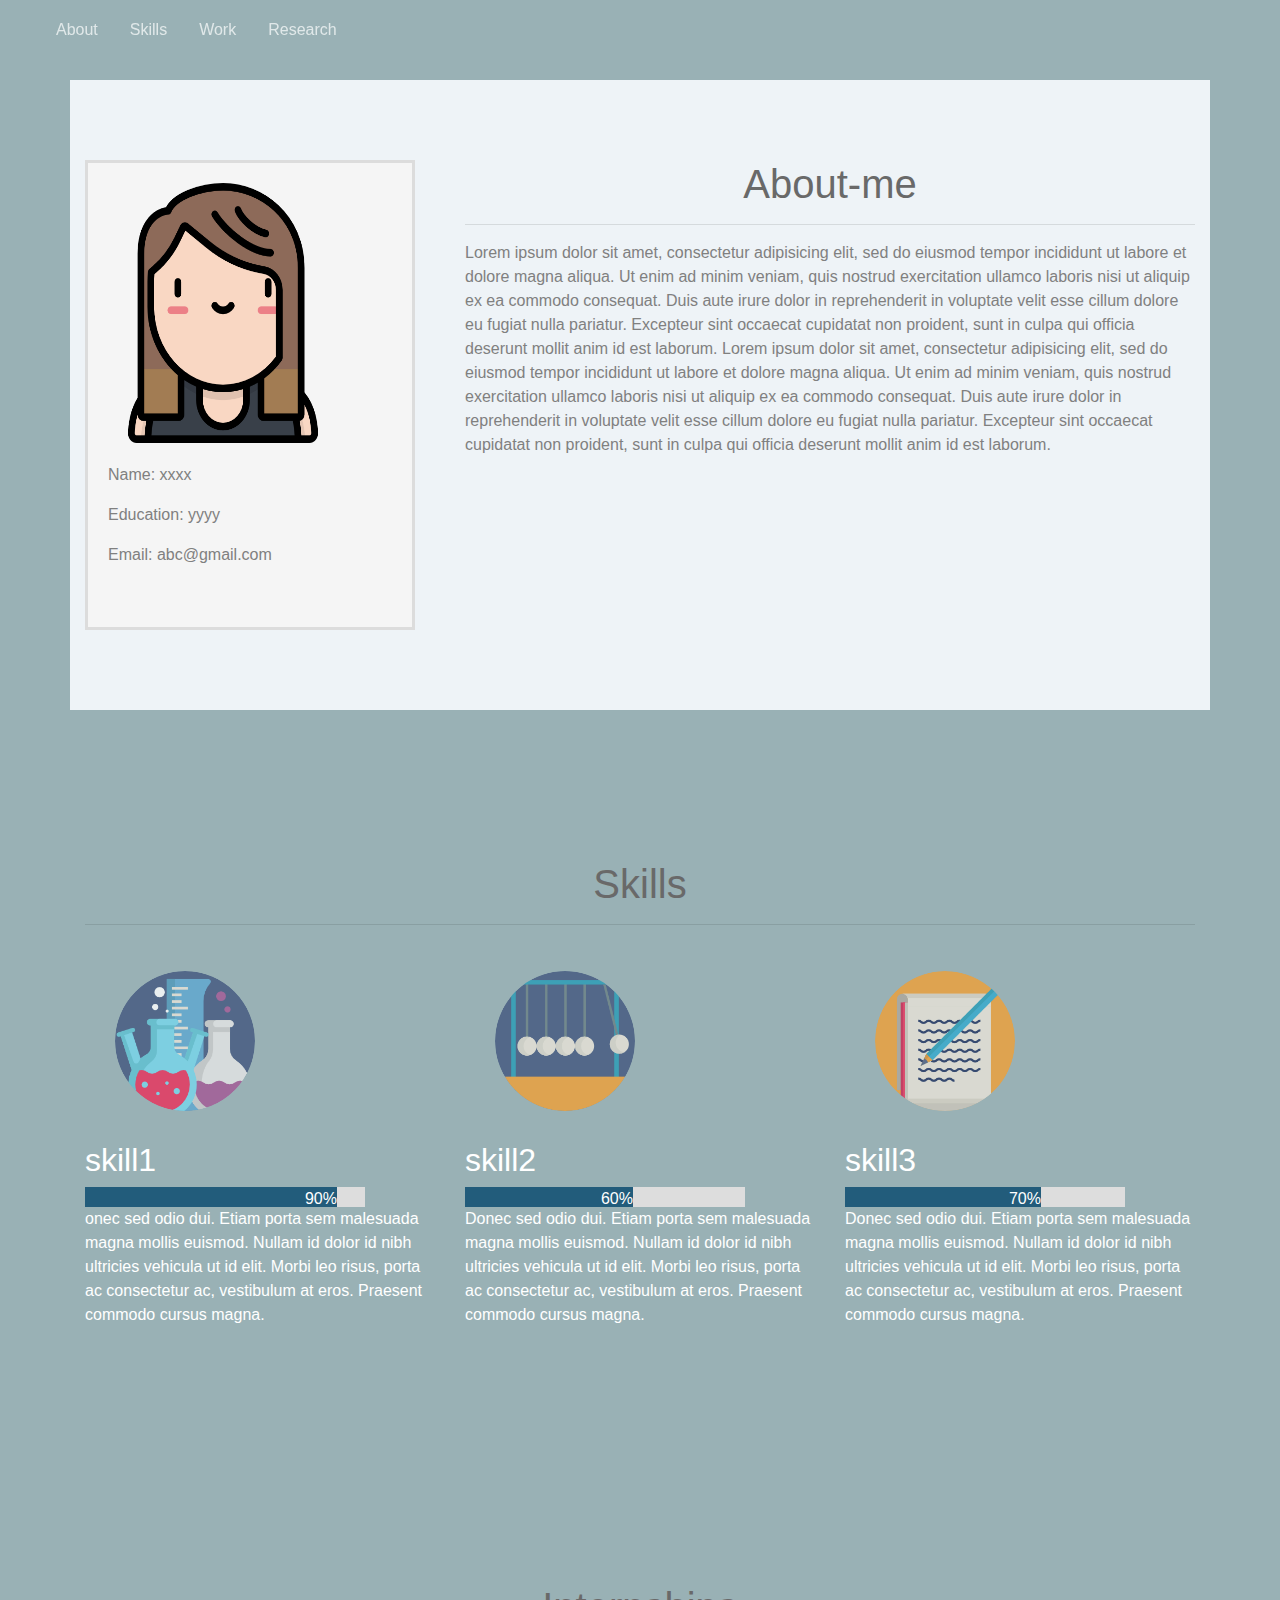
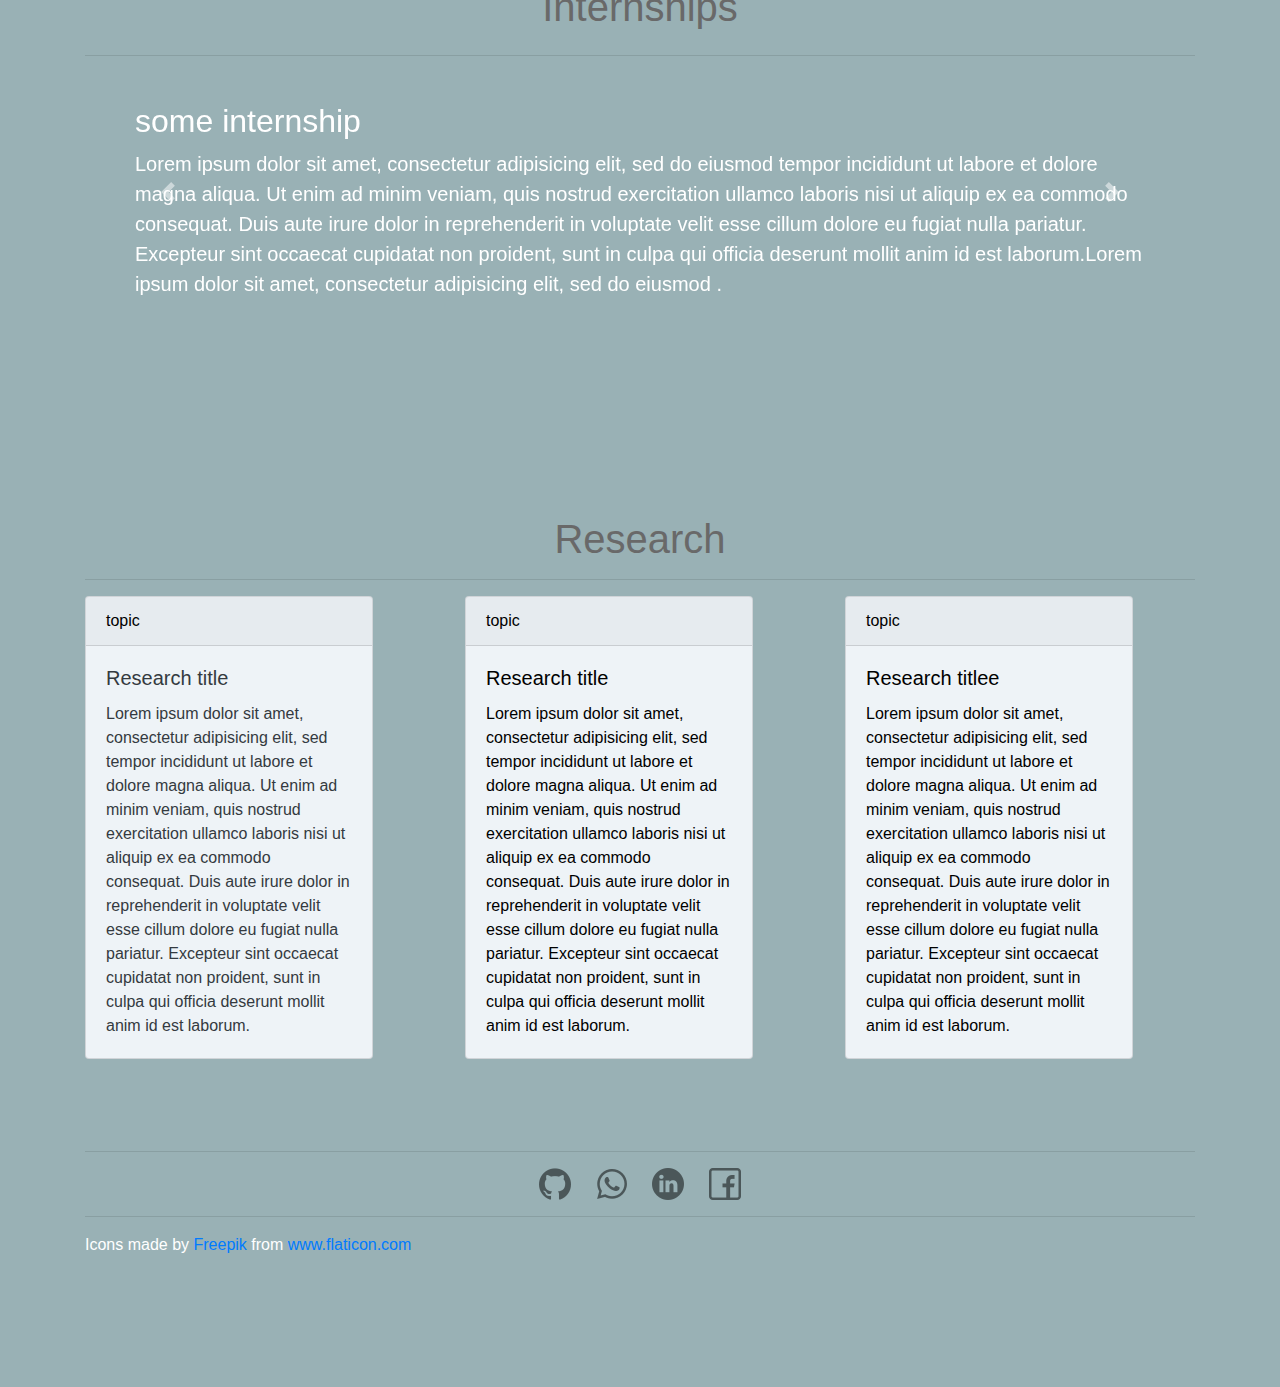
<file: BootStrap-project/index.html>
<!DOCTYPE html>
<html lang="en">
  <head>
    <!-- Required meta tags -->
    <meta charset="utf-8">
    <meta name="viewport" content="width=device-width, initial-scale=1, shrink-to-fit=no">

    <!-- Bootstrap CSS -->
    <link rel="stylesheet" href="https://stackpath.bootstrapcdn.com/bootstrap/4.4.1/css/bootstrap.min.css" integrity="sha384-Vkoo8x4CGsO3+Hhxv8T/Q5PaXtkKtu6ug5TOeNV6gBiFeWPGFN9MuhOf23Q9Ifjh" crossorigin="anonymous">

    <!-- custom css -->
    <link rel="stylesheet" type="text/css" href="stylesheet.css">
    <title>Resume Template</title>
  </head>
  <body>
    <!--nav bar-->
    <header>
      <ul class="nav fixed-top nav-custom">
        <li class="nav-item">
          <a class="nav-link active custom-style" href="#sec1">About</a>
        </li>
        <li class="nav-item">
          <a class="nav-link custom-style" href="#sec2">Skills</a>
        </li>
        <li class="nav-item">
          <a class="nav-link custom-style" href="#sec3">Work</a>
        </li>
         <li class="nav-item">
          <a class="nav-link custom-style" href="#sec4">Research</a>
        </li>
      </ul>
      </nav>
    </header>
    <!--nac bar end-->


    <div class="container">
    <!--intro start-->
    <div id = "sec1">
        <div class="row featurette intro-wrapper">
            <div class="col-md-4">
              <div class="profile-box details">
                <img src="images/profile.png">
                <p>Name: xxxx</p>
                <p>Education: yyyy</p>
                <p>Email: abc@gmail.com</p>
              </div>
            </div>
            <div class="col-md-8 about-me-wrapper">
              <h1>About-me</h1>
              <hr>
              <p>Lorem ipsum dolor sit amet, consectetur adipisicing elit, sed do eiusmod
                 tempor incididunt ut labore et dolore magna aliqua. Ut enim ad minim veniam,
                 quis nostrud exercitation ullamco laboris nisi ut aliquip ex ea commodo
                 consequat. Duis aute irure dolor in reprehenderit in voluptate velit esse
                 cillum dolore eu fugiat nulla pariatur. Excepteur sint occaecat cupidatat non
                 proident, sunt in culpa qui officia deserunt mollit anim id est laborum.
                 Lorem ipsum dolor sit amet, consectetur adipisicing elit, sed do eiusmod
                 tempor incididunt ut labore et dolore magna aliqua. Ut enim ad minim veniam,
                 quis nostrud exercitation ullamco laboris nisi ut aliquip ex ea commodo
                 consequat. Duis aute irure dolor in reprehenderit in voluptate velit esse
                 cillum dolore eu fugiat nulla pariatur. Excepteur sint occaecat cupidatat non
                 proident, sunt in culpa qui officia deserunt mollit anim id est laborum.</p>
            </div>
        </div>
    </div>
    <!--intro end-->


    <div class="skill-set" id = "sec2">
    <h1>Skills</h1>
    <hr>
    <!-- Three columns of text below the carousel -->
      <div class="row ">
        <div class="col-lg-4 skill-content-wrapper">
          <div class= "skill-img-wrapper"><img src="images/skill1.png"></div>
          <h2>skill1</h2>
          <div class="skill-bar">
            <div class="skills skill1">90%</div>
          </div>
          <p>onec sed odio dui. Etiam porta sem malesuada magna mollis euismod. Nullam id dolor id nibh ultricies vehicula ut id elit. Morbi leo risus, porta ac consectetur ac, vestibulum at eros. Praesent commodo cursus magna.</p>
        </div><!-- /.col-lg-4 -->
        <div class="col-lg-4 skill-content-wrapper">
          <div class= "skill-img-wrapper"><img src="images/skill2.png"></div>
          <h2>skill2</h2>
          <div class="skill-bar">
            <div class="skills skill2">60%</div>
          </div>
          <p>Donec sed odio dui. Etiam porta sem malesuada magna mollis euismod. Nullam id dolor id nibh ultricies vehicula ut id elit. Morbi leo risus, porta ac consectetur ac, vestibulum at eros. Praesent commodo cursus magna.</p>
        </div><!-- /.col-lg-4 -->
        <div class="col-lg-4 skill-content-wrapper">
          <div class= "skill-img-wrapper"><img src="images/skill3.png"></div>
          <h2>skill3</h2>
          <div class="skill-bar">
            <div class="skills skill3">70%</div>
          </div>
          <p>Donec sed odio dui. Etiam porta sem malesuada magna mollis euismod. Nullam id dolor id nibh ultricies vehicula ut id elit. Morbi leo risus, porta ac consectetur ac, vestibulum at eros. Praesent commodo cursus magna.</p>
        </div><!-- /.col-lg-4 -->         
      </div><!-- /.row -->
    </div>


    <div class="work-wrapper" id="sec3">
      <h1>Internships</h1>
      <div id="carouselExampleControls" class="carousel slide" data-ride="carousel">
        <div class="carousel-inner">
          <div class="carousel-item active">
              <hr class="featurette-divider">
              <div class="row featurette">
                <div class="col-md" style="margin:30px 50px;">
                  <h2 class="featurette-heading">some internship</h2>
                  <p class="lead">Lorem ipsum dolor sit amet, consectetur adipisicing elit, sed do eiusmod
                  tempor incididunt ut labore et dolore magna aliqua. Ut enim ad minim veniam,
                  quis nostrud exercitation ullamco laboris nisi ut aliquip ex ea commodo
                  consequat. Duis aute irure dolor in reprehenderit in voluptate velit esse
                  cillum dolore eu fugiat nulla pariatur. Excepteur sint occaecat cupidatat non
                  proident, sunt in culpa qui officia deserunt mollit anim id est laborum.Lorem ipsum dolor sit amet, consectetur adipisicing elit, sed do eiusmod
                  .</p>
                </div>
              </div>
          </div>
          <div class="carousel-item">
            <hr class="featurette-divider">
              <div class="row featurette">
                 <div class="col-md" style="margin:30px 50px;">
                  <h2 class="featurette-heading">some internship</h2>
                  <p class="lead">Lorem ipsum dolor sit amet, consectetur adipisicing elit, sed do eiusmod
                  tempor incididunt ut labore et dolore magna aliqua. Ut enim ad minim veniam,
                  quis nostrud exercitation ullamco laboris nisi ut aliquip ex ea commodo
                  consequat. Duis aute irure dolor in reprehenderit in voluptate velit esse
                  cillum dolore eu fugiat nulla pariatur. Excepteur sint occaecat cupidatat non
                  proident, sunt in culpa qui officia deserunt mollit anim id est laborum.Lorem ipsum dolor sit amet, consectetur adipisicing elit, sed do eiusmod
                  tempor incididunt ut labore et dolore magna aliqua. .</p>
                </div>
              </div>
          </div>
        </div>
        <a class="carousel-control-prev" href="#carouselExampleControls" role="button" data-slide="prev">
          <span class="carousel-control-prev-icon" aria-hidden="true"></span>
          <span class="sr-only">Previous</span>
        </a>
        <a class="carousel-control-next" href="#carouselExampleControls" role="button" data-slide="next">
          <span class="carousel-control-next-icon" aria-hidden="true"></span>
          <span class="sr-only">Next</span>
        </a>
      </div>
  </div>


    <!--reasearch content start-->
    <div class="research-wrapper" id="sec4">
      <h1>Research</h1>
      <hr>
      <div class="row">
        <div class="col-md-4">
          <div class="card custom-card mb-3" style="max-width: 18rem;">
            <div class="card-header">topic</div>
            <div class="card-body text-dark">
              <h5 class="card-title">Research title</h5>
              <p class="card-text">Lorem ipsum dolor sit amet, consectetur adipisicing elit, sed  
              tempor incididunt ut labore et dolore magna aliqua. Ut enim ad minim veniam,
              quis nostrud exercitation ullamco laboris nisi ut aliquip ex ea commodo
              consequat. Duis aute irure dolor in reprehenderit in voluptate velit esse
              cillum dolore eu fugiat nulla pariatur. Excepteur sint occaecat cupidatat non
              proident, sunt in culpa qui officia deserunt mollit anim id est laborum.</p>
            </div>

          </div>
        </div>
        <div class="col-md-4">
          <div class="card custom-card mb-3" style="max-width: 18rem;">
            <div class="card-header">topic</div>
            <div class="card-body">
              <h5 class="card-title">Research title</h5>
              <p class="card-text">Lorem ipsum dolor sit amet, consectetur adipisicing elit, sed  
              tempor incididunt ut labore et dolore magna aliqua. Ut enim ad minim veniam,
              quis nostrud exercitation ullamco laboris nisi ut aliquip ex ea commodo
              consequat. Duis aute irure dolor in reprehenderit in voluptate velit esse
              cillum dolore eu fugiat nulla pariatur. Excepteur sint occaecat cupidatat non
              proident, sunt in culpa qui officia deserunt mollit anim id est laborum.</p>
            </div>
          </div>
        </div>
        <div class="col-md-4">
          <div class="card custom-card mb-3" style="max-width: 18rem;">
            <div class="card-header">topic</div>
            <div class="card-body">
              <h5 class="card-title">Research titlee</h5>
              <p class="card-text">Lorem ipsum dolor sit amet, consectetur adipisicing elit, sed  
              tempor incididunt ut labore et dolore magna aliqua. Ut enim ad minim veniam,
              quis nostrud exercitation ullamco laboris nisi ut aliquip ex ea commodo
              consequat. Duis aute irure dolor in reprehenderit in voluptate velit esse
              cillum dolore eu fugiat nulla pariatur. Excepteur sint occaecat cupidatat non
              proident, sunt in culpa qui officia deserunt mollit anim id est laborum.</p>
            </div>
          </div>
        </div>
      </div>
    </div>
    <!--reasearch content end-->
    

    <!--footer start-->
    <footer>
      <!--Contact me start-->
      <div class="contact-me">
        <hr>
        <a href="" disabled="disabled"><img src="images/github-logo.png"></a>
        <a href="/" disabled="disabled"><img src="images/whatsapp.png"></a>
        <a href="/" disabled="disabled"><img src="images/linkedin.png"></a>
        <a href="/" disabled="disabled"><img style="border-radius:0%;" src="images/facebook.png">
        </a>
      </div>
      <hr>
      <!--contact me end-->
      Icons made by <a href="https://www.flaticon.com/authors/freepik" title="Freepik">Freepik</a> from <a href="https://www.flaticon.com/" title="Flaticon"> www.flaticon.com</a>

    </footer>
    <!--footer end-->
  </div>
    <!-- Optional JavaScript -->
    <!-- jQuery first, then Popper.js, then Bootstrap JS -->
    <script src="https://code.jquery.com/jquery-3.4.1.slim.min.js" integrity="sha384-J6qa4849blE2+poT4WnyKhv5vZF5SrPo0iEjwBvKU7imGFAV0wwj1yYfoRSJoZ+n" crossorigin="anonymous"></script>
    <script src="https://cdn.jsdelivr.net/npm/popper.js@1.16.0/dist/umd/popper.min.js" integrity="sha384-Q6E9RHvbIyZFJoft+2mJbHaEWldlvI9IOYy5n3zV9zzTtmI3UksdQRVvoxMfooAo" crossorigin="anonymous"></script>
    <script src="https://stackpath.bootstrapcdn.com/bootstrap/4.4.1/js/bootstrap.min.js" integrity="sha384-wfSDF2E50Y2D1uUdj0O3uMBJnjuUD4Ih7YwaYd1iqfktj0Uod8GCExl3Og8ifwB6" crossorigin="anonymous"></script>
  </body>
</html>
</file>
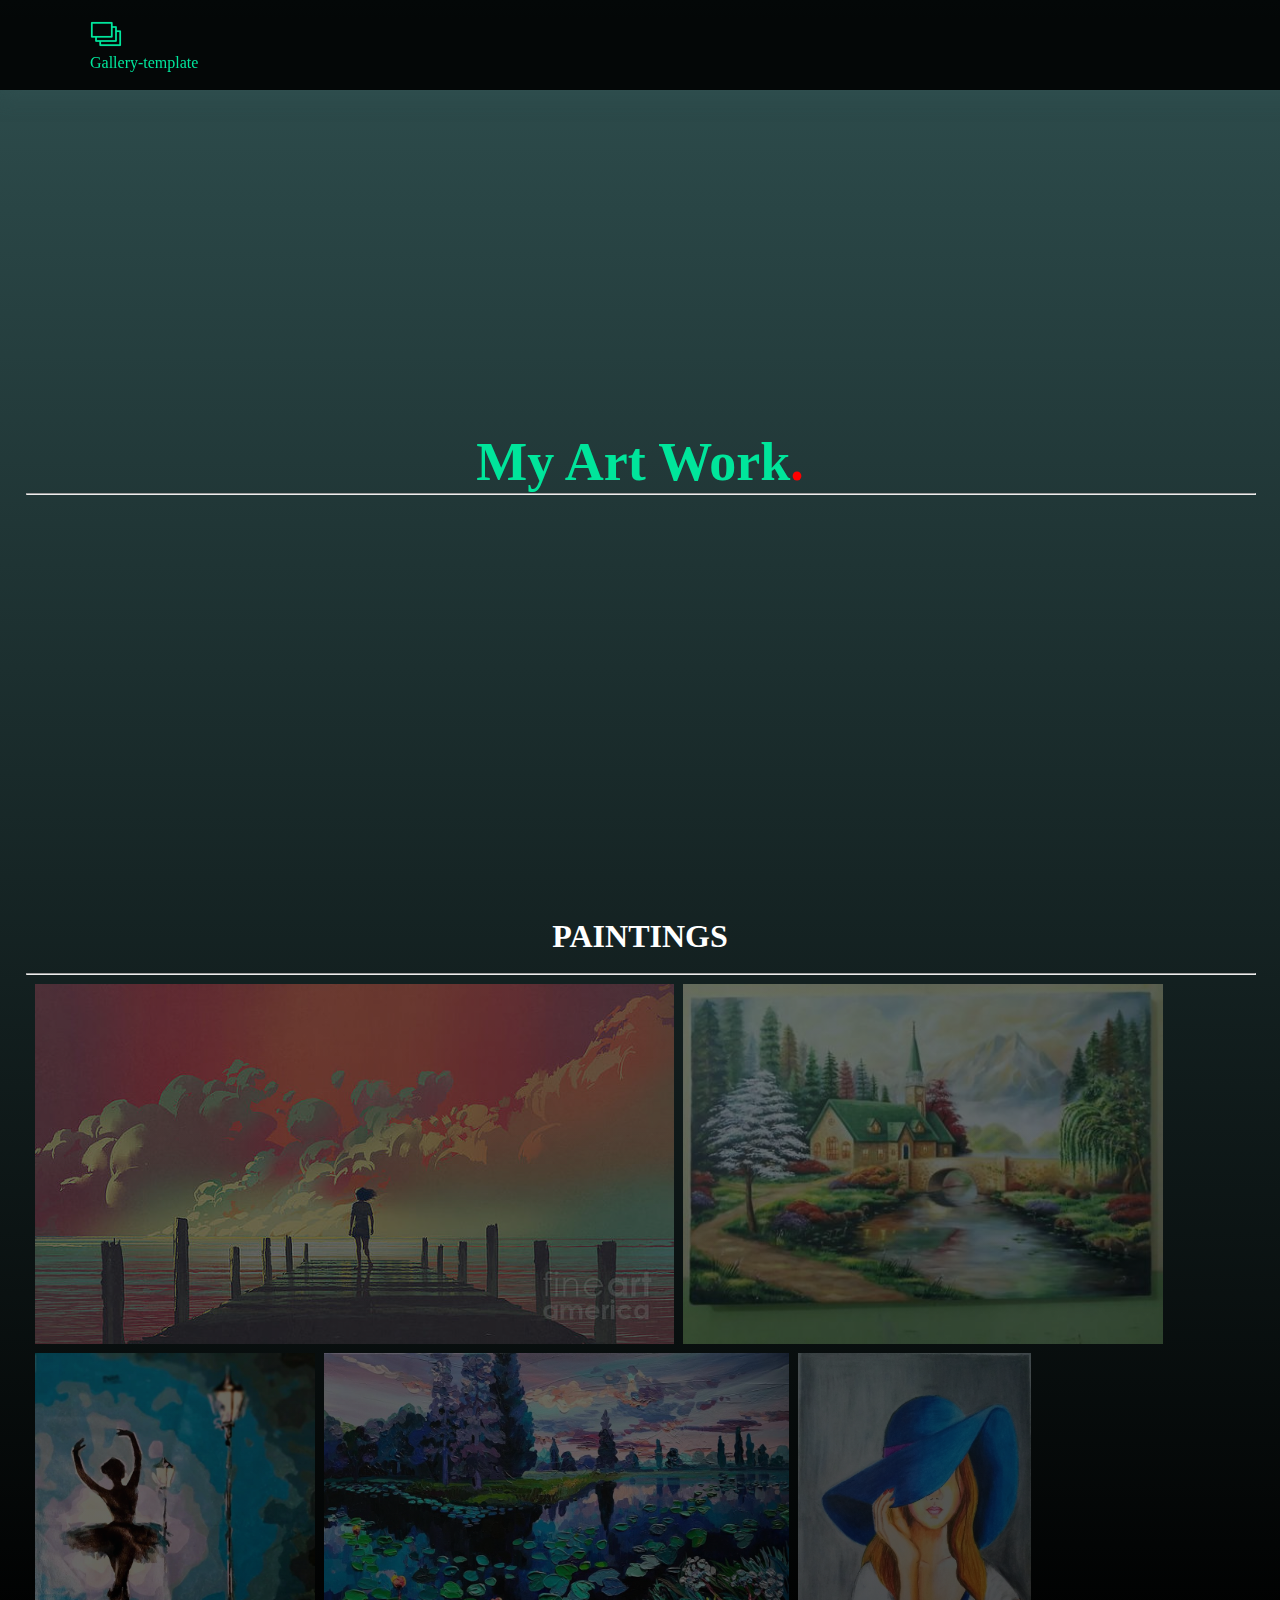
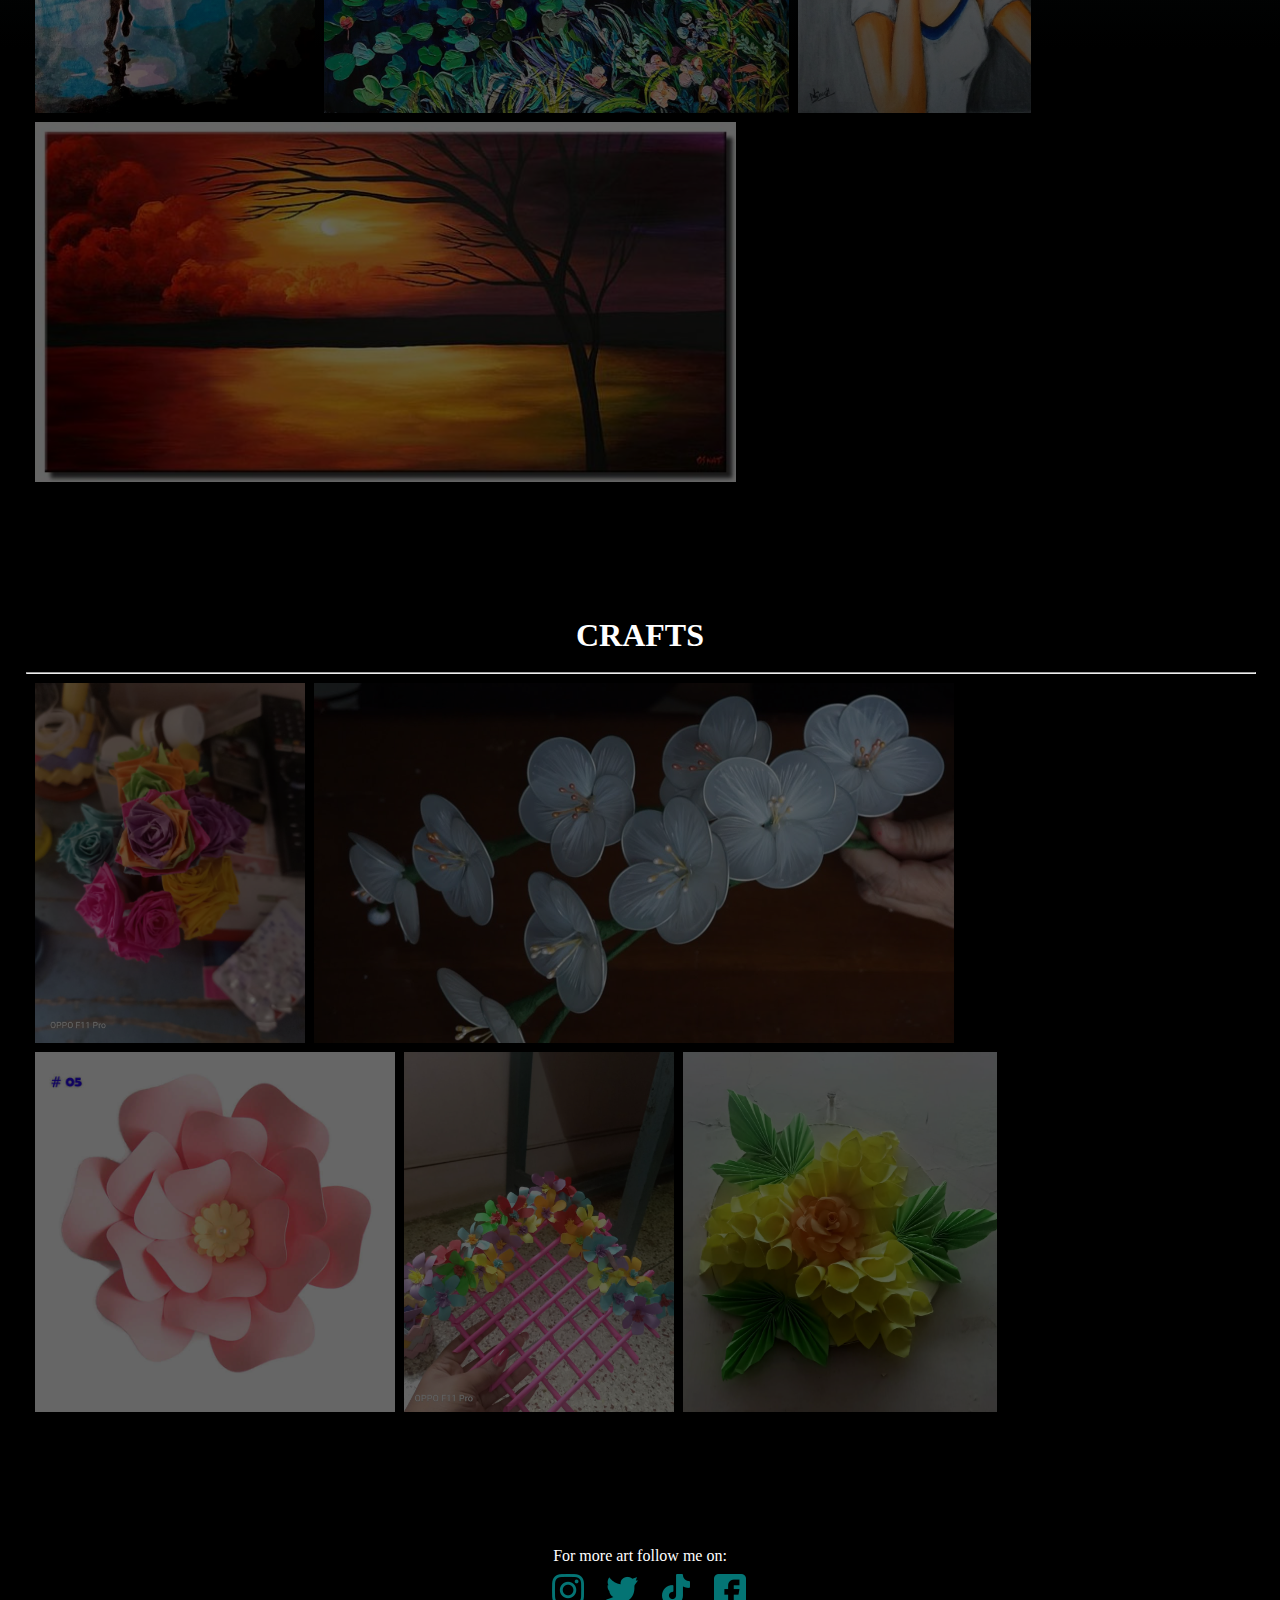
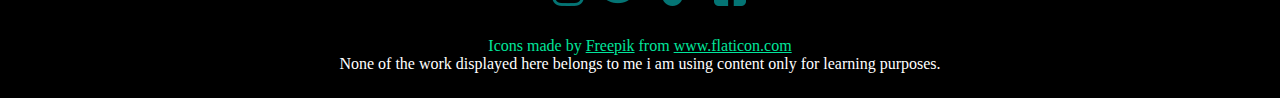
<file: Html-css-project/index1.html>
<!DOCTYPE html>
<html>
<head>
	<title>Gallery</title>
	<!-- custom css -->
    <link rel="stylesheet" type="text/css" href="stylesheet.css">
</head>
<body>
	<!--header starts-->
	<header>
		<img src="images/icons/logo.png" alt="logo">
		<p>Gallery-template</p>
	</header>
	<!--header ends-->

	<!--main wrapper starts-->
	<div class="main-container">

		<!--website intro start-->
		<div class="intro-container">
			<h1>My Art Work<span style="color:red">.</span></h1>
			<hr>
		</div>
		<!--website intro end-->

		<!--section starts-->
		<div class="section-wrapper">	
				<h1>PAINTINGS</h1>
				<hr>
				<div class="details">
					<img src="images/paintings/painting1.jpg">
				</div>
				<div class="details">
					<img src="images/paintings/painting2.jpeg">
				</div>
				
				<div class="details">
					<img src="images/paintings/painting3.jpg">
				</div>
				<div class="details">
					<img src="images/paintings/painting4.jpg">
				</div>
				<div class="details">
					<img src="images/paintings/painting5.jpg">
				</div>
				<div class="details">
					<img src="images/paintings/painting6.jpg">
				</div>

		</div>
		<!--section ends-->
		<!--section2 starts-->
		<div class="section-wrapper">
				<h1>CRAFTS</h1>
				<hr>
				<div class="details">
					<img src="images/craft/craft1.jpeg">
				</div>
				<div class="details">
					<img src="images/craft/craft5.jpg">
				</div>
				<div class="details">
					<img src="images/craft/craft4.jpg">
				</div>
				<div class="details">
					<img src="images/craft/craft2.jpeg">
				</div>
				
				
				<div class="details">
					<img src="images/craft/craft3.jpeg">
				</div>

		</div>
		<!--section2 ends-->
      <!--Contact me start-->
      <div class="contact-me">
      	<p>For more art follow me on:</p>
        <a href="#"><img src="images/icons/instagram.png"></a>
        <a href="#"><img src="images/icons/twitter.png"></a>
        <a href="#"><img src="images/icons/tik-tok.png"></a>
        <a href="#"><img src="images/icons/facebook.png"></a><br>
        Icons made by <a href="https://www.flaticon.com/authors/freepik" title="Freepik">Freepik</a> from <a href="https://www.flaticon.com/" title="Flaticon"> www.flaticon.com</a>
      <p>None of the work displayed here belongs to me i am using content only for learning purposes.</p>
      </div>
      <!--contact me end-->

	</div>
	<!--main wrapper ends-->


</body>
</html>
</file>
<file: BootStrap-project/stylesheet.css>
body{
	background-color: rgb(153, 177, 181);
	font-family: sans-serif;
	color: white;
}
h1{
	text-align: center;
	color: #696969;
}
.nav-custom{
	padding-left: 40px;
	padding-top: 10px;
	background-color: rgb(153, 177, 181, 0.9);
}
.custom-style{
	color: rgba(255, 255, 255, 0.7);
}

.custom-style:hover{
	border-bottom: solid;
	color: rgba(255, 255, 255, 1);
}
.intro-wrapper{
	background-color: #EEF3F7;
	padding: 80px 0px;
	margin-top: 80px;
}
.details{
	margin-right: 20px;
	background-color: #F5F5F5;
	height: 470px
}
.profile-box{
	border: solid;
	border-color: #DCDCDC;
}
.details img{
	height: 300px;
	padding: 20px;
	width: 270px;
	
}
.details p{
	color: grey;
	padding-left: 20px;
}
.about-me-wrapper{
	width: 50%
	padding-right: 90px;
	color: #808080;
}
.skill-set{
	padding: 80px 0px;
	margin: 70px 0px;
}
.skills {
  text-align: right; 
  height: 20px;
  color: white;
}

.skill-bar {
  width: 80%; 
  background-color: #ddd;
  height: 20px;
}
.skill1{
	width: 90%;
	background-color: #225C7B;
}

.skill2{
	width: 60%;
	background-color: #225C7B;
}

.skill3{
	width: 70%;
	background-color: #225C7B;
}

.skill-img-wrapper{
	text-align: left;
	padding: 30px;

}
.skill-img-wrapper img{
	opacity: 80%;
	border-radius: 50%;
	height: 140px;
	width: 140px;
}
.work-wrapper{
	padding: 90px 0px;
	margin: 20px 0px;
}
.research-wrapper{
	padding: 60px 0px;
	margin-top: 20px;
}
.custom-card{
	background-color: #EEF3F7;
	color: black;
}
.contact-me{
	text-align: center;
}
.contact-me img{
	margin: 0px 10px;
	opacity: 50%;
}
.contact-me img:hover{
	background: #F5F5F5;
	opacity: 100%;
	border-radius: 50%;
}

footer{
	margin-bottom: 130px;
}
</file>
<file: Html-css-project/stylesheet.css>
*{
	margin: 0vh;
	color: #00e59b;
}
header{
	position: fixed;
	background: rgba(0,0,0,0.9);
	height: 8vh;
	width: 100%;
	padding-left: 10vh;
	padding-top: 2vh;
	box-shadow: 0px 5px 18px #2F4F4F;
}
.intro-container{
	padding: 45vh 0vh;
	font-size: 3vh;
	text-align: center;
}
.main-container{
	padding: 2%;
	background-image: linear-gradient(rgb(47,79,79),black, black);
}
.main-container hr{
	width: 100%;
}
.section-wrapper::after {
  content: "";
  clear: both;
  display: table;
  margin: 15vh 0vh;
}
.section-wrapper h1{
	text-align: center;
	margin: 2vh;
	color: white;
}
.details img{
	opacity: 0.4;
	height: 40vh;
	float: left;
	width: auto;
	margin-left: 1vh;
	margin-top: 1vh;
}
.details img:hover{
	cursor: pointer;
	opacity: 1;
}

.contact-me{
	text-align: center;
}
.contact-me p{
	color: white;
}
.contact-me img{
	margin-left: 2vh;
	margin-bottom: 3vh;
	margin-top: 1vh;
	opacity: 50%;
}
.contact-me img:hover{
	opacity: 100%;
}
</file>
